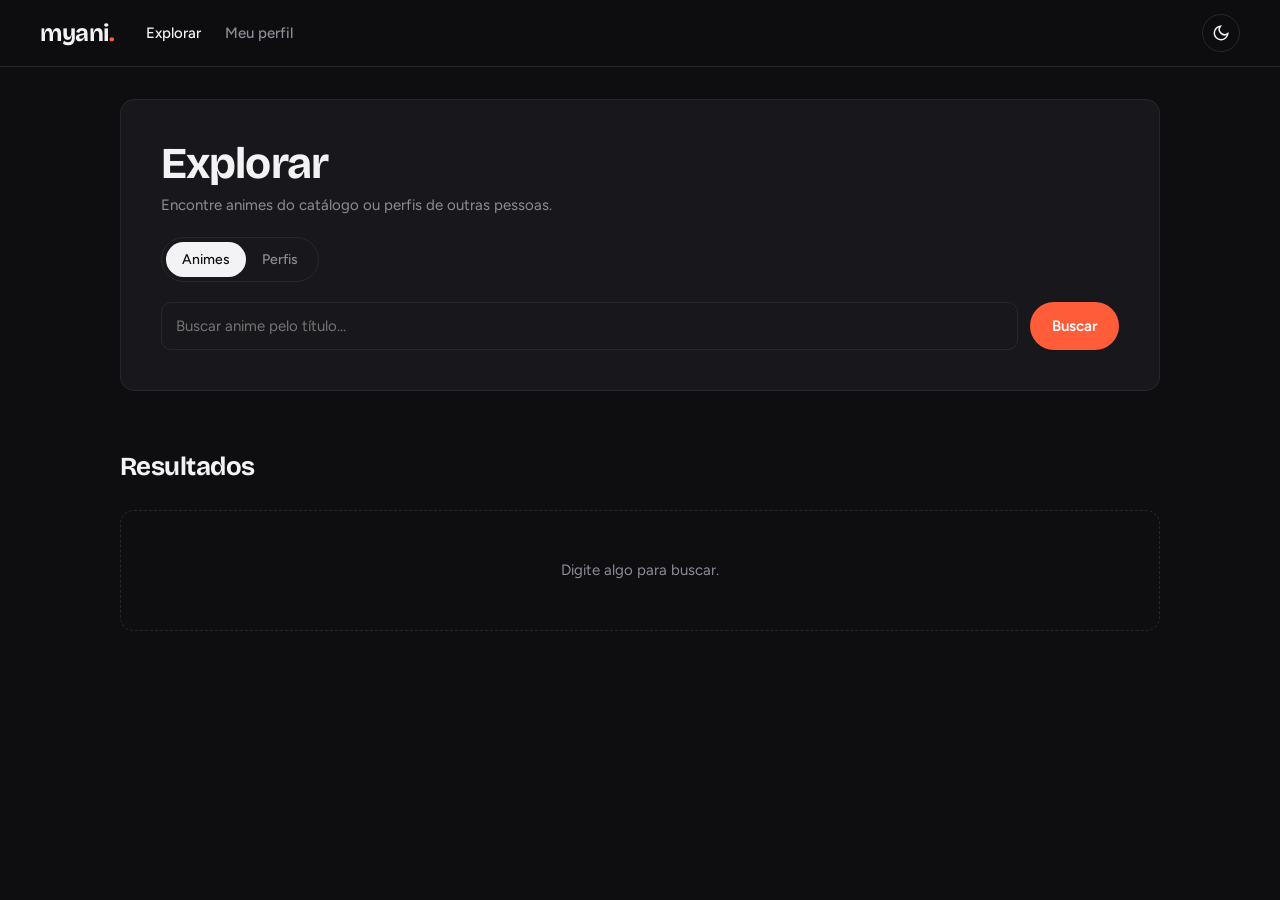
<file: view/index.html>
<!doctype html>
<html lang="pt-BR">
<head>
  <meta charset="utf-8">
  <meta name="viewport" content="width=device-width, initial-scale=1">
  <title>Explorar · Myani</title>
  <link rel="preconnect" href="https://fonts.googleapis.com">
  <link rel="preconnect" href="https://fonts.gstatic.com" crossorigin>
  <link href="https://fonts.googleapis.com/css2?family=Bricolage+Grotesque:opsz,wght@12..96,600;12..96,700&family=Figtree:wght@400;500;600&display=swap" rel="stylesheet">
  <link rel="stylesheet" href="css/main.css">
  <script src="js/api.js" defer></script>
  <script src="js/search.js" defer></script>
</head>
<body>
  <input type="checkbox" id="theme" hidden>

  <header class="topbar">
    <a class="logo" href="index.html">myani<span class="logo__dot">.</span></a>
    <nav class="topbar__nav">
      <a class="topbar__link is-active" href="index.html">Explorar</a>
      <a class="topbar__link" href="profile.html">Meu perfil</a>
    </nav>
    <label class="theme-toggle topbar__theme" for="theme" aria-label="Alternar tema">
      <svg class="theme-toggle__icon theme-toggle__icon--moon" viewBox="0 0 24 24"><path d="M21 12.8A9 9 0 1 1 11.2 3a7 7 0 0 0 9.8 9.8z"/></svg>
      <svg class="theme-toggle__icon theme-toggle__icon--sun" viewBox="0 0 24 24"><circle cx="12" cy="12" r="4"/><path d="M12 2v2M12 20v2M4.9 4.9l1.4 1.4M17.7 17.7l1.4 1.4M2 12h2M20 12h2M4.9 19.1l1.4-1.4M17.7 6.3l1.4-1.4"/></svg>
    </label>
  </header>

  <main class="container">
    <section class="search-panel">
      <div>
        <h1 class="search-panel__title">Explorar</h1>
        <p class="search-panel__subtitle">Encontre animes do catálogo ou perfis de outras pessoas.</p>
      </div>

      <div class="tabs search-panel__tabs" role="tablist">
        <button class="tabs__item is-active" type="button" data-type="anime">Animes</button>
        <button class="tabs__item" type="button" data-type="user">Perfis</button>
      </div>

      <form class="search-panel__form" role="search" id="search-form">
        <input class="field__input search-panel__input" type="search" placeholder="Buscar anime pelo título..." aria-label="Termo da busca" id="search-input">
        <button class="btn" type="submit">Buscar</button>
      </form>
    </section>

    <section>
      <div class="section-head">
        <h2 class="section-head__title">Resultados</h2>
        <span class="section-head__summary" id="summary"></span>
      </div>
      <div id="results"></div>
      <nav class="pagination" aria-label="Paginação" id="pagination"></nav>
    </section>
  </main>
</body>
</html>
</file>
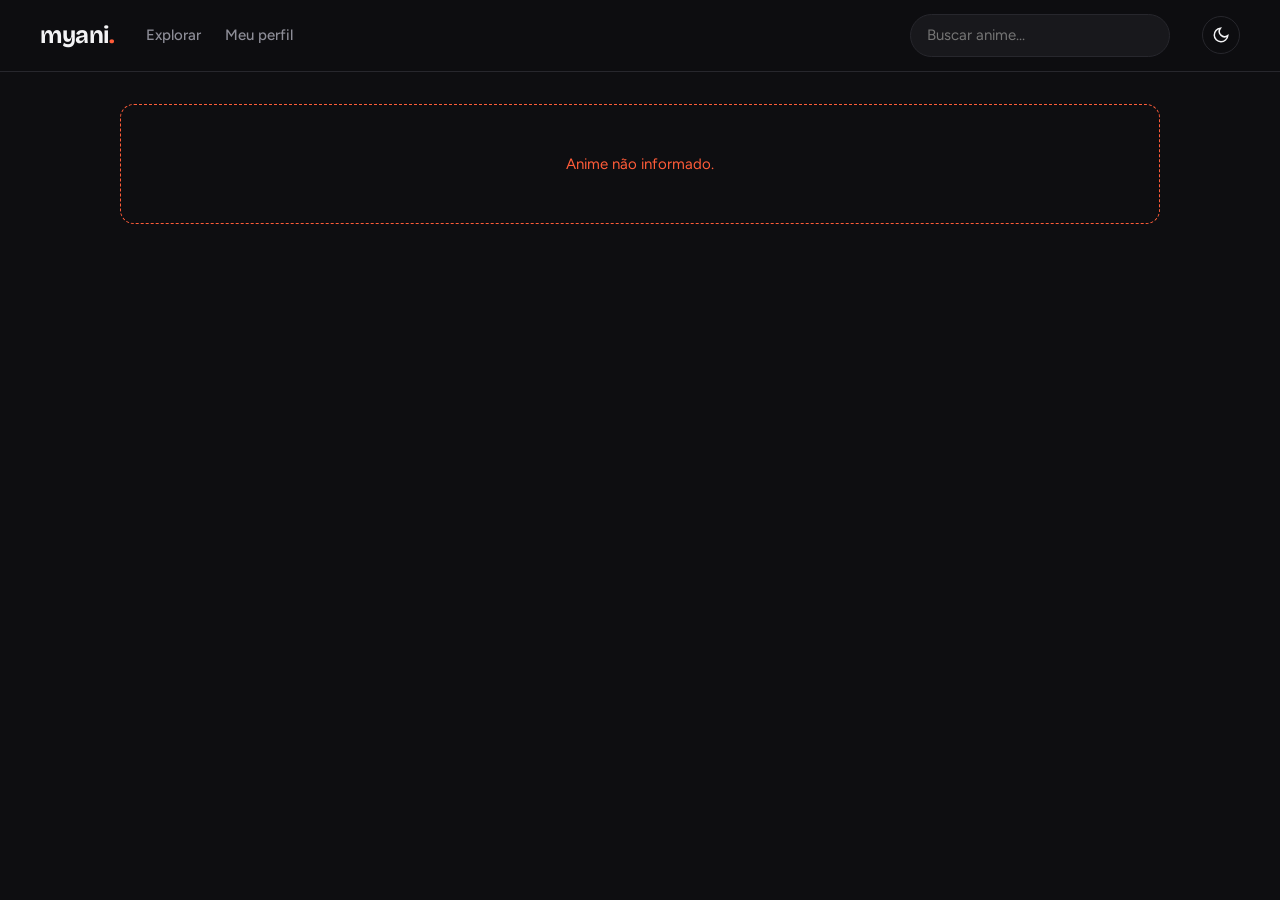
<file: view/anime.html>
<!doctype html>
<html lang="pt-BR">
<head>
  <meta charset="utf-8">
  <meta name="viewport" content="width=device-width, initial-scale=1">
  <title>Anime · Myani</title>
  <link rel="preconnect" href="https://fonts.googleapis.com">
  <link rel="preconnect" href="https://fonts.gstatic.com" crossorigin>
  <link href="https://fonts.googleapis.com/css2?family=Bricolage+Grotesque:opsz,wght@12..96,600;12..96,700&family=Figtree:wght@400;500;600&display=swap" rel="stylesheet">
  <link rel="stylesheet" href="css/main.css">
  <script src="js/api.js" defer></script>
  <script src="js/anime.js" defer></script>
</head>
<body>
  <input type="checkbox" id="theme" hidden>

  <header class="topbar">
    <a class="logo" href="index.html">myani<span class="logo__dot">.</span></a>
    <nav class="topbar__nav">
      <a class="topbar__link" href="index.html">Explorar</a>
      <a class="topbar__link" href="profile.html">Meu perfil</a>
    </nav>
    <form class="topbar__search" role="search" action="index.html">
      <input type="hidden" name="type" value="anime">
      <input class="topbar__search-input" type="search" name="q" placeholder="Buscar anime..." aria-label="Buscar anime">
    </form>
    <label class="theme-toggle" for="theme" aria-label="Alternar tema">
      <svg class="theme-toggle__icon theme-toggle__icon--moon" viewBox="0 0 24 24"><path d="M21 12.8A9 9 0 1 1 11.2 3a7 7 0 0 0 9.8 9.8z"/></svg>
      <svg class="theme-toggle__icon theme-toggle__icon--sun" viewBox="0 0 24 24"><circle cx="12" cy="12" r="4"/><path d="M12 2v2M12 20v2M4.9 4.9l1.4 1.4M17.7 17.7l1.4 1.4M2 12h2M20 12h2M4.9 19.1l1.4-1.4M17.7 6.3l1.4-1.4"/></svg>
    </label>
  </header>

  <main class="container">
    <div id="anime-status"></div>

    <section class="hero" id="hero" hidden></section>

    <section id="episodes-section" hidden>
      <div class="section-head">
        <h2 class="section-head__title">Episódios</h2>
        <span class="section-head__summary" id="episodes-summary"></span>
      </div>
      <div id="episodes-list"></div>
      <nav class="pagination" aria-label="Paginação dos episódios" id="episodes-pagination"></nav>
    </section>
  </main>
</body>
</html>
</file>
<file: view/css/main.css>
@import "base/variables.css";
@import "base/reset.css";
@import "base/layout.css";

@import "components/logo.css";
@import "components/topbar.css";
@import "components/theme-toggle.css";
@import "components/avatar.css";
@import "components/button.css";
@import "components/progress.css";
@import "components/section-head.css";
@import "components/tabs.css";
@import "components/card.css";
@import "components/field.css";
@import "components/search-panel.css";
@import "components/user-card.css";
@import "components/episode-list.css";
@import "components/pagination.css";
@import "components/status-message.css";

@import "pages/home.css";
@import "pages/auth.css";
@import "pages/profile.css";
</file>
